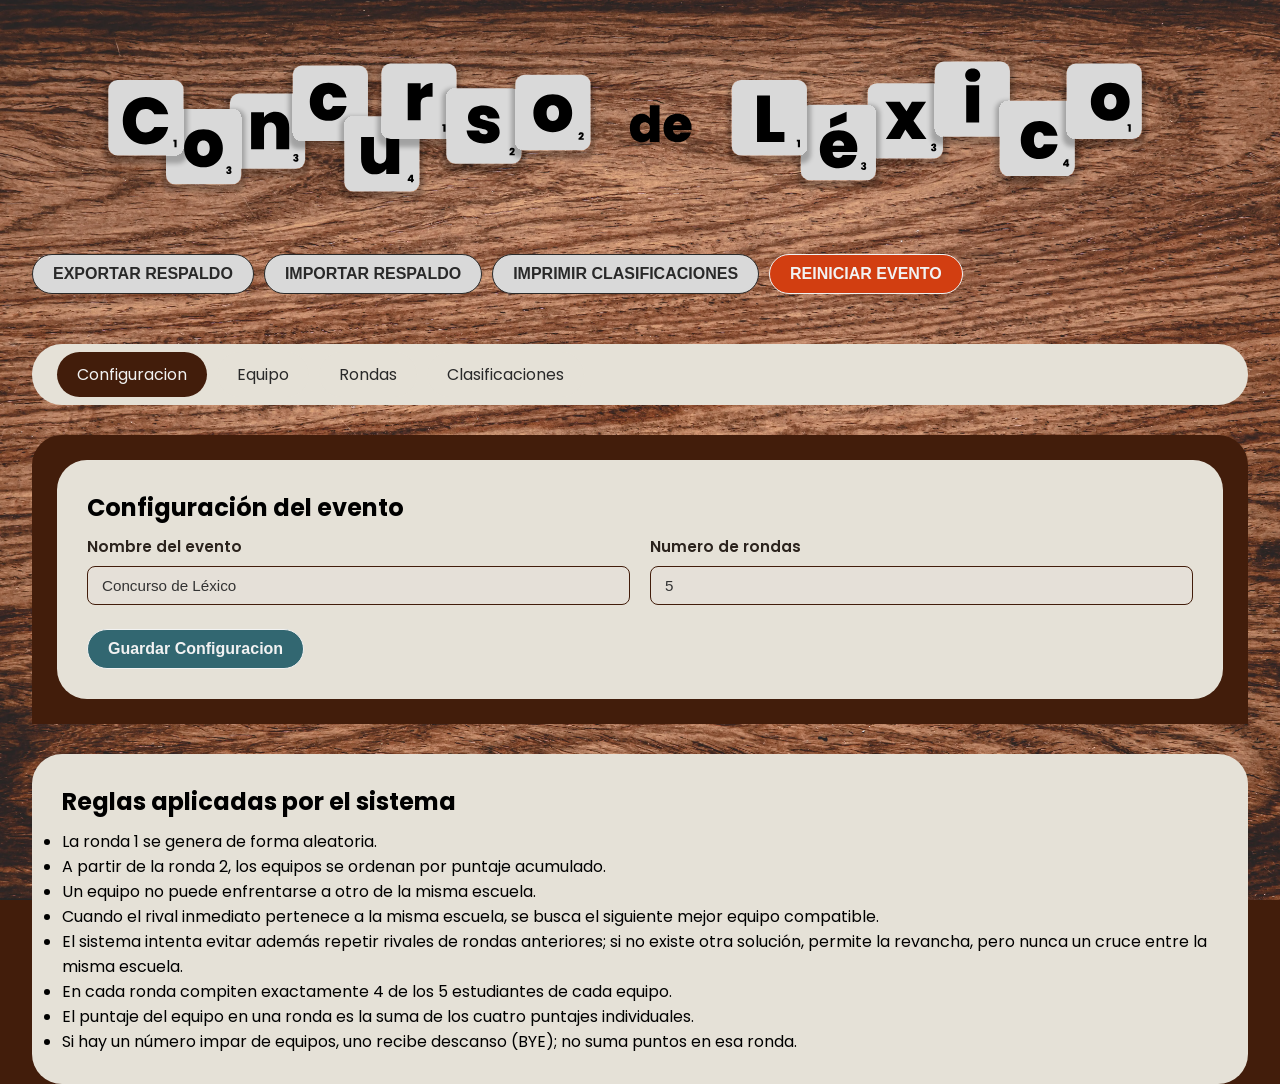
<file: index.html>
<!doctype html>
<html lang="es">
  <head>
    <meta charset="UTF-8" />
    <meta name="viewport" content="width=device-width, initial-scale=1.0" />
    <title>Lexico - Inicio</title>
    <script>
      window.location.href = './configuracion/configuracion.html';
    </script>
  </head>

  <body>
    <noscript>
      <p>Por favor, habilita JavaScript para poder usar esta aplicación.</p>
    </noscript>
  </body>
</html>
</file>
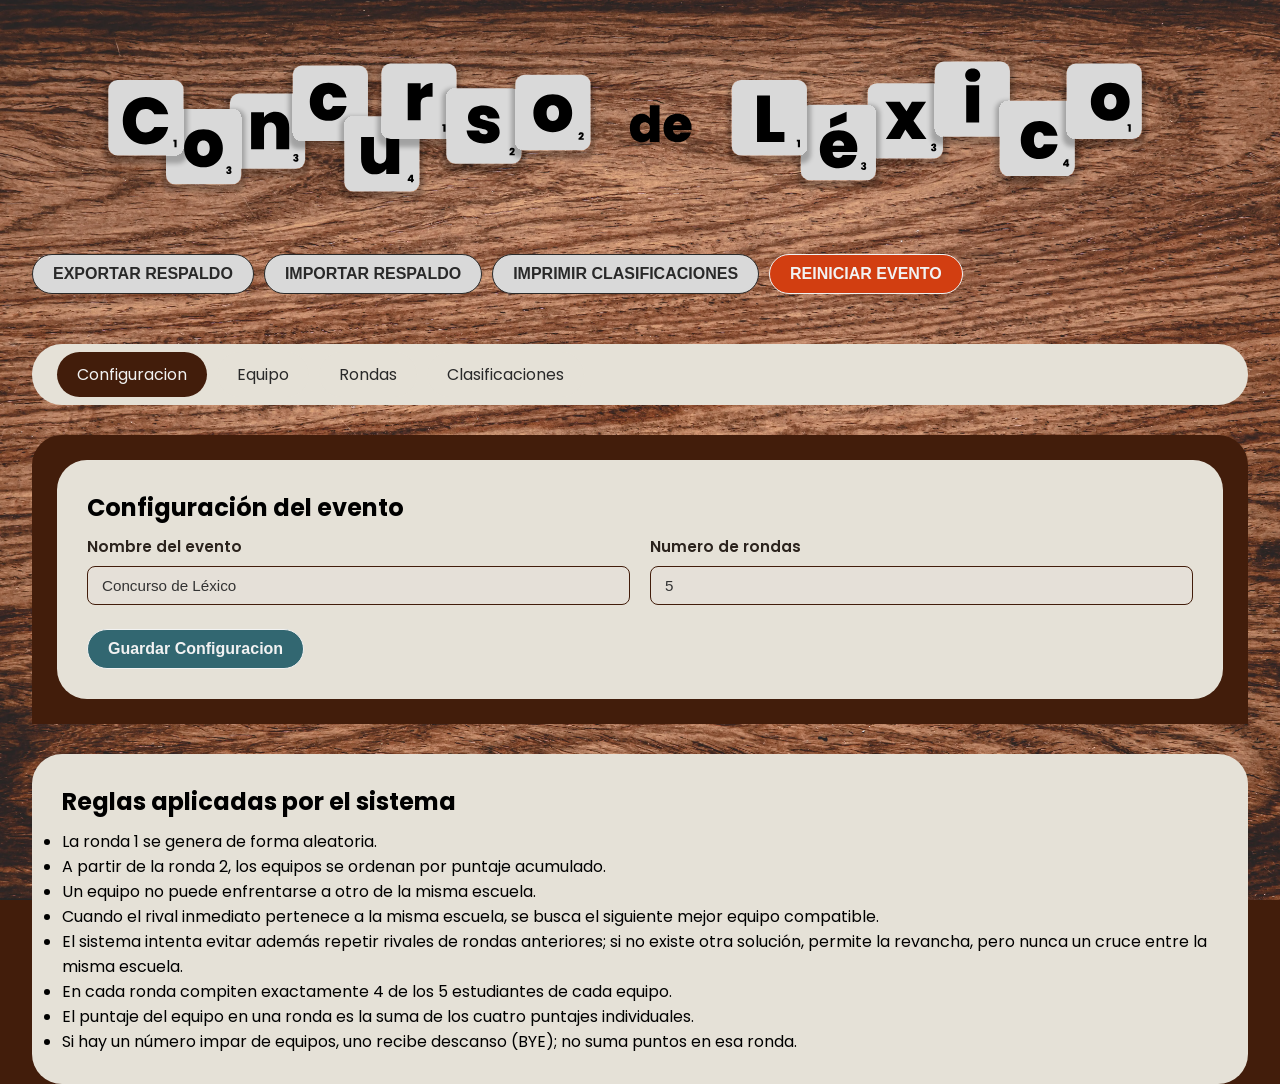
<file: configuracion/configuracion.html>
<!doctype html>
<html lang="es">
  <head>
    <meta charset="UTF-8" />
    <meta name="viewport" content="width=device-width, initial-scale=1.0" />
    <title>Lexico - Configuración</title>
    <link rel="stylesheet" href="../css/style.css" />
    <link rel="stylesheet" href="configuracion.css" />

    <script type="module" src="configuracion.js"></script>
    <script type="module" src="../js/main-buttons.js"></script>
  </head>
  <body>
    <div class="root">
      <div class="title">
        <img src="../imagen/title.svg" alt="" />
      </div>

      <div class="main-buttons">
        <button id="export-button" class="button default-button">
          EXPORTAR RESPALDO
        </button>
        <button id="import-button" class="button default-button">
          IMPORTAR RESPALDO
        </button>
        <button id="print-button" class="button default-button">
          IMPRIMIR CLASIFICACIONES
        </button>
        <button id="reset-button" class="button danger-button">
          REINICIAR EVENTO
        </button>
      </div>

      <div class="content-container">
        <div class="switcher tab-switcher">
          <a class="active" href="#">Configuracion</a>
          <a href="../equipos/equipos.html">Equipo</a>
          <a href="../rondas/rondas.html">Rondas</a>
          <a href="../clasificacion/clasificacion.html">Clasificaciones</a>
        </div>

        <div class="content">
          <div class="card">
            <h2>Configuración del evento</h2>
            <form id="formConfiguration">
              <div class="form-row">
                <div class="input-group">
                  <label for="nameEvent">Nombre del evento</label>
                  <input
                    type="text"
                    id="nameEvent"
                    placeholder="Concurso de Lexico"
                  />
                </div>
                <div class="input-group">
                  <label for="totalRounds">Numero de rondas</label>
                  <input type="number" id="totalRounds" placeholder="5" />
                </div>
              </div>

              <button
                type="submit"
                id="saveConfigButton"
                class="button accent-button"
              >
                Guardar Configuracion
              </button>
            </form>
          </div>
        </div>

        <div class="card">
          <h2>Reglas aplicadas por el sistema</h2>
          <ul>
            <li>La ronda 1 se genera de forma aleatoria.</li>
            <li>
              A partir de la ronda 2, los equipos se ordenan por puntaje
              acumulado.
            </li>
            <li>Un equipo no puede enfrentarse a otro de la misma escuela.</li>
            <li>
              Cuando el rival inmediato pertenece a la misma escuela, se busca
              el siguiente mejor equipo compatible.
            </li>
            <li>
              El sistema intenta evitar además repetir rivales de rondas
              anteriores; si no existe otra solución, permite la revancha, pero
              nunca un cruce entre la misma escuela.
            </li>
            <li>
              En cada ronda compiten exactamente 4 de los 5 estudiantes de cada
              equipo.
            </li>
            <li>
              El puntaje del equipo en una ronda es la suma de los cuatro
              puntajes individuales.
            </li>
            <li>
              Si hay un número impar de equipos, uno recibe descanso (BYE); no
              suma puntos en esa ronda.
            </li>
          </ul>
        </div>
      </div>
    </div>
  </body>
</html>
</file>
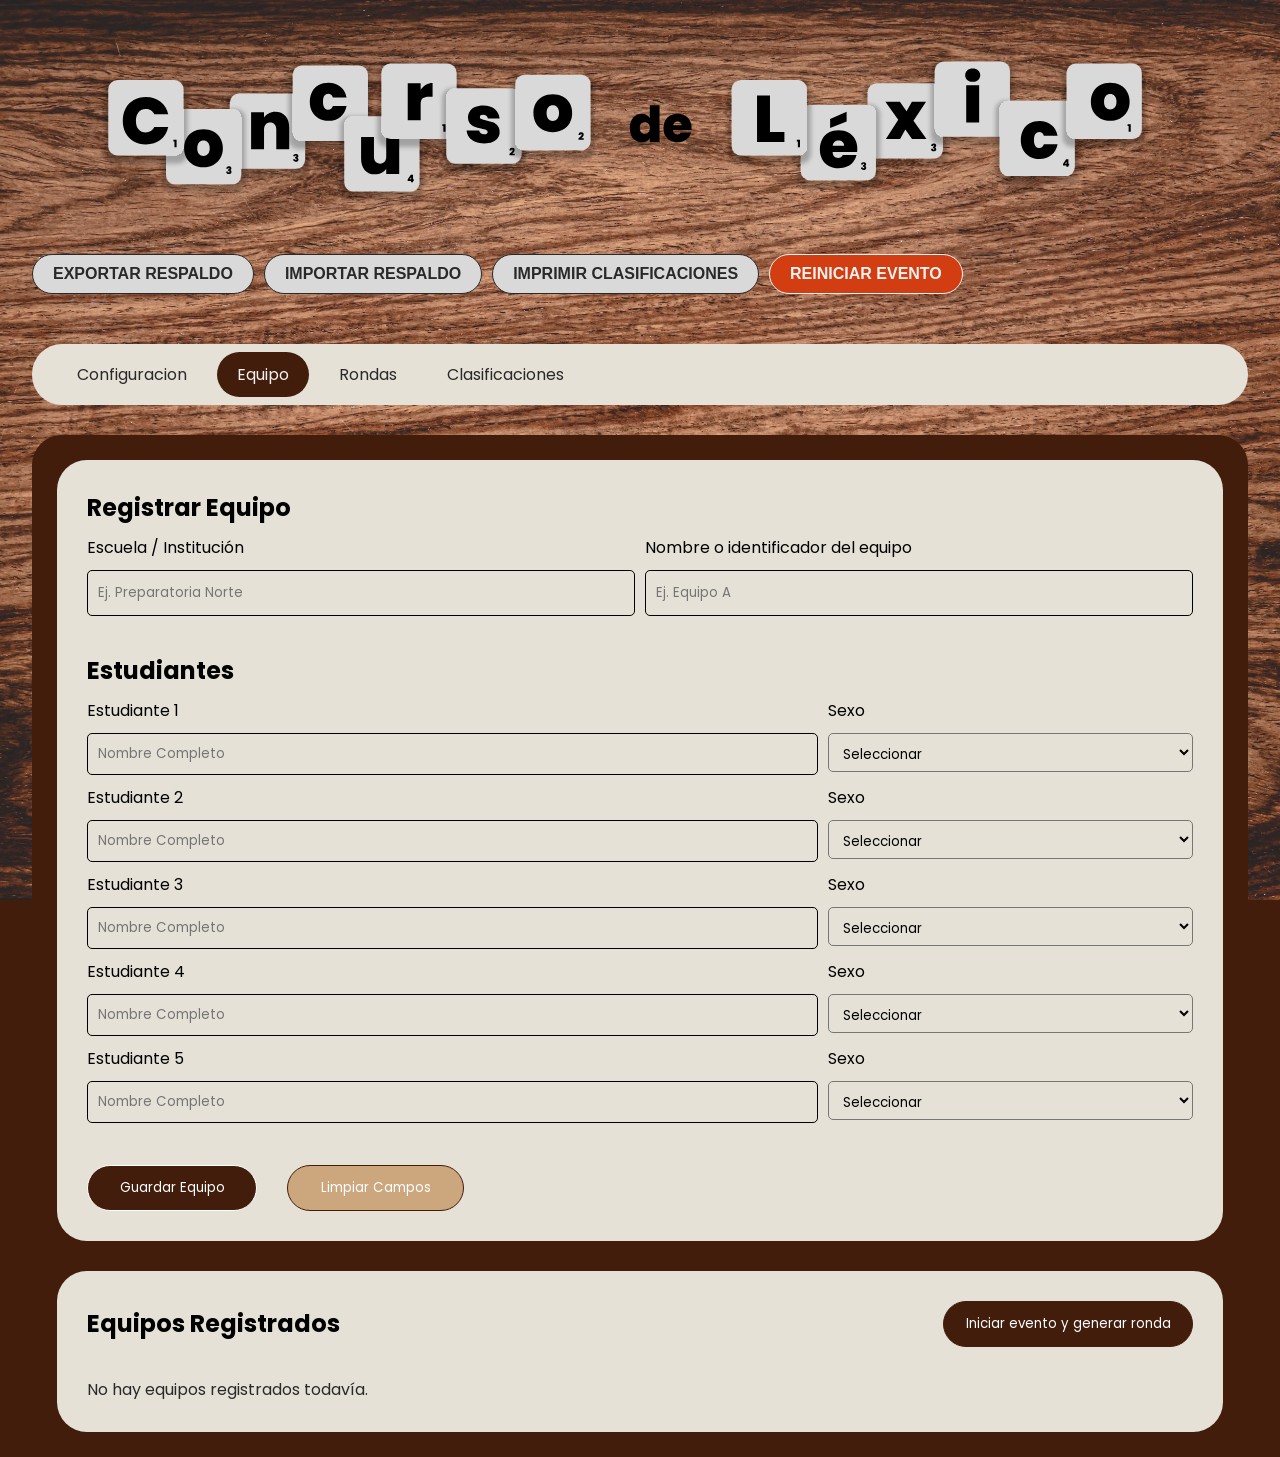
<file: equipos/equipos.html>
<!doctype html>
<html lang="es">
  <head>
    <meta charset="UTF-8" />
    <meta name="viewport" content="width=device-width, initial-scale=1.0" />
    <title>Lexico - Equipos</title>

    <link rel="stylesheet" href="../css/style.css" />
    <link rel="stylesheet" href="equipos.css" />
  </head>

  <body>
    <div class="root">
      <div class="title">
        <img src="../imagen/title.svg" alt="" />
      </div>

      <div class="main-buttons">
        <button id="export-button" class="button default-button">
          EXPORTAR RESPALDO
        </button>

        <button id="import-button" class="button default-button">
          IMPORTAR RESPALDO
        </button>

        <button id="print-button" class="button default-button">
          IMPRIMIR CLASIFICACIONES
        </button>

        <button id="reset-button" class="button danger-button">
          REINICIAR EVENTO
        </button>
      </div>

      <div class="content-container">
        <div class="switcher tab-switcher">
          <a href="../configuracion/configuracion.html">Configuracion</a>
          <a class="active" href="equipos.html">Equipo</a>
          <a href="../rondas/rondas.html">Rondas</a>
          <a href="../clasificacion/clasificacion.html">Clasificaciones</a>
        </div>

        <div class="content">
          <div class="card" id="formularioEquipo">
            <h2>Registrar Equipo</h2>

            <div class="form-row">
              <div class="form-group">
                <label>Escuela / Institución</label>
                <input
                  type="text"
                  id="Escuela"
                  class="input"
                  placeholder="Ej. Preparatoria Norte"
                />
              </div>

              <div class="form-group">
                <label>Nombre o identificador del equipo</label>
                <input
                  type="text"
                  id="Equipo"
                  class="input"
                  placeholder="Ej. Equipo A"
                />
              </div>
            </div>

            <h2>Estudiantes</h2>

            <div class="form-col">
              <div class="form-row-estudiantes">
                <div class="form-group student-group">
                  <label for="">Estudiante 1</label>
                  <input
                    type="text"
                    id="Estudiante1"
                    placeholder="Nombre Completo"
                  />
                </div>

                <div class="form-group">
                  <label for="">Sexo</label>
                  <select id="sexoEstudiante1">
                    <option value="Seleccionar">Seleccionar</option>
                    <option value="Femenino">Femenino</option>
                    <option value="Masculino">Masculino</option>
                  </select>
                </div>
              </div>

              <div class="form-row-estudiantes">
                <div class="form-group student-group">
                  <label for="">Estudiante 2</label>
                  <input
                    type="text"
                    id="Estudiante2"
                    placeholder="Nombre Completo"
                  />
                </div>

                <div class="form-group">
                  <label for="">Sexo</label>
                  <select id="sexoEstudiante2">
                    <option value="Seleccionar">Seleccionar</option>
                    <option value="Femenino">Femenino</option>
                    <option value="Masculino">Masculino</option>
                  </select>
                </div>
              </div>

              <div class="form-row-estudiantes">
                <div class="form-group student-group">
                  <label for="">Estudiante 3</label>
                  <input
                    type="text"
                    id="Estudiante3"
                    placeholder="Nombre Completo"
                  />
                </div>

                <div class="form-group">
                  <label for="">Sexo</label>
                  <select id="sexoEstudiante3">
                    <option value="Seleccionar">Seleccionar</option>
                    <option value="Femenino">Femenino</option>
                    <option value="Masculino">Masculino</option>
                  </select>
                </div>
              </div>

              <div class="form-row-estudiantes">
                <div class="form-group student-group">
                  <label for="">Estudiante 4</label>
                  <input
                    type="text"
                    id="Estudiante4"
                    placeholder="Nombre Completo"
                  />
                </div>

                <div class="form-group">
                  <label for="">Sexo</label>
                  <select id="sexoEstudiante4">
                    <option value="Seleccionar">Seleccionar</option>
                    <option value="Femenino">Femenino</option>
                    <option value="Masculino">Masculino</option>
                  </select>
                </div>
              </div>

              <div class="form-row-estudiantes">
                <div class="form-group student-group">
                  <label for="">Estudiante 5</label>
                  <input
                    type="text"
                    id="Estudiante5"
                    placeholder="Nombre Completo"
                  />
                </div>

                <div class="form-group">
                  <label for="">Sexo</label>
                  <select id="sexoEstudiante5">
                    <option value="Seleccionar">Seleccionar</option>
                    <option value="Femenino">Femenino</option>
                    <option value="Masculino">Masculino</option>
                  </select>
                </div>
              </div>
            </div>

            <div class="form-buttons">
              <button id="guardarEquipo">Guardar Equipo</button>
              <button id="limpiarCampos">Limpiar Campos</button>
            </div>
          </div>

          <div class="card">
            <div id="row">
              <h2>Equipos Registrados</h2>
              <button id="iniciarEvento">Iniciar evento y generar ronda</button>
            </div>

            <div id="equiposRegistrados"></div>
          </div>
        </div>
      </div>
    </div>

    <script type="module" src="./equipos.js"></script>
    <script type="module" src="../js/main-buttons.js"></script>
  </body>
</html>
</file>
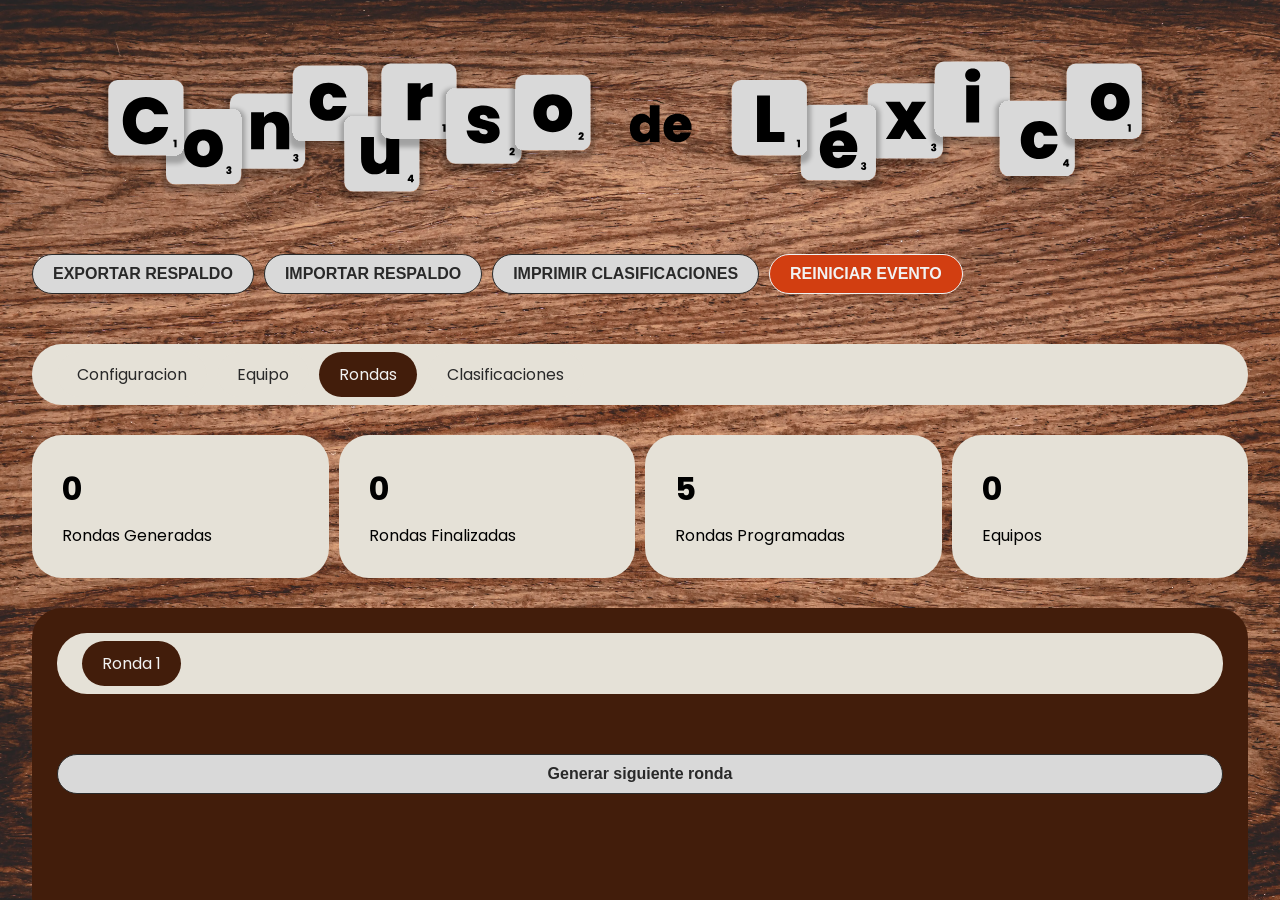
<file: rondas/rondas.html>
<!doctype html>
<html lang="es">
  <head>
    <meta charset="UTF-8" />
    <meta name="viewport" content="width=device-width, initial-scale=1.0" />
    <title>Lexico - Rondas</title>

    <link rel="stylesheet" href="../css/style.css" />
    <link rel="stylesheet" href="rondas.css" />
  </head>

  <body>
    <div class="root">
      <div class="title">
        <img src="../imagen/Title.svg" alt="" />
      </div>

      <div class="main-buttons">
        <button class="button default-button" id="export-button">
          EXPORTAR RESPALDO
        </button>
        <button class="button default-button" id="import-button">
          IMPORTAR RESPALDO
        </button>
        <button class="button default-button" id="print-button">
          IMPRIMIR CLASIFICACIONES
        </button>
        <button class="button danger-button" id="reset-button">
          REINICIAR EVENTO
        </button>
      </div>

      <div class="content-container">
        <div class="switcher tab-switcher">
          <a href="../configuracion/configuracion.html">Configuracion</a>
          <a href="../equipos/equipos.html">Equipo</a>
          <a class="active" href="../rondas/rondas.html">Rondas</a>
          <a href="../clasificacion/clasificacion.html">Clasificaciones</a>
        </div>

        <div
          class="content-points"
          style="
            display: grid;
            grid-template-columns: repeat(4, 1fr);
            gap: 10px;
            width: 100%;
          "
        >
          <div class="card">
            <span class="text-xl text-bold" id="numRondasGeneradas">0</span>
            <span class="text-base">Rondas Generadas</span>
          </div>
          <div class="card">
            <span class="text-xl text-bold" id="numRondasFinalizadas">0</span>
            <span class="text-base">Rondas Finalizadas</span>
          </div>
          <div class="card">
            <span class="text-xl text-bold" id="numRondasProgramadas">0</span>
            <span class="text-base">Rondas Programadas</span>
          </div>
          <div class="card">
            <span class="text-xl text-bold" id="numTotalEquipos">0</span>
            <span class="text-base">Equipos</span>
          </div>
        </div>

        <div class="content">
          <div class="switcher content-switcher" id="tabsRondas">
            <!-- Ronda 1, 2, 3... se generan solas con JS -->
          </div>

          <div id="listaEnfrentamientos">
            <!-- las tarjetas VS se generan solas con JS -->
          </div>

          <button class="button accent-button" id="btnSiguienteRonda">
            Generar Siguiente Ronda
          </button>
        </div>
      </div>
    </div>

    <script type="module" src="../js/main-buttons.js"></script>
    <script type="module" src="rondas.js"></script>
  </body>
</html>
</file>
<file: css/style.css>
@import url('https://fonts.googleapis.com/css2?family=Poppins:ital,wght@0,100;0,200;0,300;0,400;0,500;0,600;0,700;0,800;0,900;1,100;1,200;1,300;1,400;1,500;1,600;1,700;1,800;1,900&display=swap');

* {
  margin: 0;
  padding: 0;
  box-sizing: border-box;
}

body {
  font-family: 'Poppins', Arial, sans-serif;
  font-size: var(--base-font-size);
  background-image: url('../imagen/wood.webp');
  background-size: cover;
  background-position: center;
  background-repeat: no-repeat;
  background-attachment: fixed;

  background-color: var(--primary-color);

  overflow-x: hidden;
}

:root {
  /* Colors */
  --primary-color: #421d0b;
  --secondary-color: #e5e1d7;
  --foreground-color: #d9d9d9;
  --accent-color: #326771;
  --danger-color: #d23e11;
  --white-color: #f2f2f2;
  --black-color: #292929;

  /* Border Radius */
  --border-radius: 1.875rem;
  --button-border-radius: 6.25rem;
  --input-border-radius: 0.3125rem;
  --lexico-card-border-radius: 0.3125rem;
  --chip-border-radius: 0.625rem;
  --podium-border-radius: 0.625rem;

  /* Gaps */
  --content-gap: 1.875rem;
  --switcher-gap: 0.625rem;
  --card-gap: 0.625rem;
  --form-gap: 0.625rem;
  --podium-gap: 0.625rem;
  --positions-gap: 0.3125rem;
  --round-detail-gap: 0.625rem;

  /* Padding */
  --card-padding: 1.875rem;
  --content-padding: 1.5625rem;
  --switcher-padding-x: var(--content-padding);
  --switcher-padding-y: 0.5rem;
  --buttonX-padding: 1.25rem;
  --buttonY-padding: 0.625rem;
  --input-padding: 0.3125rem;
  --podium-padding: 0.3125rem;
  --position-card-padding: 0.625rem;
  --chip-padding: 0.625rem;

  /* Font Sizes */
  --xs-font-size: 0.75rem;
  --base-font-size: 1rem;
  --lg-font-size: 1.5rem;
  --xl-font-size: 2rem;
  --card-title-font-size: 1.875rem;
  --podium-number-font-size: 6rem;
}

/* Base styles */
p {
  color: var(--black-color);
  font-size: var(--base-font-size);
}

/* Utilities */
.text-xs {
  font-size: var(--xs-font-size);
}

.text-base {
  font-size: var(--base-font-size);
}

.text-lg {
  font-size: var(--lg-font-size);
}

.text-xl {
  font-size: var(--xl-font-size);
}

.text-bold {
  font-weight: bold;
}

.text-center {
  text-align: center;
}

/* Components */
.root {
  display: flex;
  flex-direction: column;
  gap: 50px;

  min-height: 100vh;
  height: 100%;

  padding: 3rem 2rem 0rem 2rem;
}

.title {
  display: flex;
  justify-content: center;
  align-items: center;
}

.title > img {
  width: 100%;
  height: 100%;
  object-fit: cover;
}

.button {
  --background-color: var(--foreground-color);
  --text-color: var(--black-color);
  --border-color: var(--black-color);

  font-size: var(--base-font-size);
  font-weight: bold;
  color: var(--text-color);
  padding: var(--buttonY-padding) var(--buttonX-padding);
  border-radius: var(--button-border-radius);
  border: 1px solid var(--border-color);
  background-color: var(--background-color);
}

.button:hover {
  filter: brightness(0.9);
  cursor: pointer;
}

.default-button {
  --background-color: var(--foreground-color);
  --text-color: var(--black-color);
  --border-color: var(--black-color);
}

.accent-button {
  --background-color: var(--accent-color);
  --text-color: var(--white-color);
  --border-color: var(--white-color);
}

.danger-button {
  --background-color: var(--danger-color);
  --text-color: var(--white-color);
  --border-color: var(--white-color);
}

.main-buttons {
  display: flex;
  gap: var(--switcher-gap);

  overflow-x: auto;
}

.switcher {
  --background-color: var(--secondary-color);
  --active-background-color: var(--primary-color);
  --text-color: var(--black-color);
  --active-text-color: var(--white-color);

  display: flex;
  gap: var(--switcher-gap);
  padding: var(--switcher-padding-y) var(--switcher-padding-x);
  background-color: var(--background-color);
  border-radius: var(--border-radius);

  overflow-x: auto;
}

.tab-switcher {
  --background-color: var(--secondary-color);
  --active-background-color: var(--primary-color);
  --text-color: var(--black-color);
  --active-text-color: var(--white-color);
}

.content-switcher {
  --background-color: var(--secondary-color);
  --active-background-color: var(--primary-color);
  --text-color: var(--black-color);
  --active-text-color: var(--white-color);
}

.switcher > button,
.switcher > a {
  border-radius: var(--border-radius);
  color: var(--text-color);
  background-color: var(--background-color);

  font-size: inherit;
  font-weight: inherit;
  font-family: inherit;
  line-height: inherit;

  border: 0;

  padding: var(--buttonY-padding) var(--buttonX-padding);

  text-decoration: none;
}

.switcher > button:hover,
.switcher > a:hover {
  background-color: color-mix(
    in srgb,
    var(--background-color) 30%,
    var(--active-background-color) 70%
  );
  color: var(--active-text-color);
  cursor: pointer;
}

.switcher > button.active,
.switcher > a.active {
  background-color: var(--active-background-color);
  color: var(--active-text-color);
}

.content-container {
  display: flex;
  flex-direction: column;
  flex: 1;
  gap: var(--content-gap);
}

.content {
  display: flex;
  flex-direction: column;
  gap: var(--content-gap);
  padding: var(--content-padding);
  flex: 1;

  border-radius: var(--border-radius) var(--border-radius) 0 0;

  background-color: var(--primary-color);
}

.card {
  display: flex;
  flex-direction: column;
  gap: var(--card-gap);
  padding: var(--card-padding);

  border-radius: var(--border-radius);

  background-color: var(--secondary-color);
}

/* Ocultar modal */
.hidden {
  display: none !important;
}

/* Tarjeta del Modal */
.modal-card {
  background-color: #f3efe6;
  border: 15px solid #421d0b;
  border-radius: 16px;
  padding: 24px;
  width: 90%;
  max-width: 420px;
  box-shadow: 0 8px 20px rgba(0, 0, 0, 0.35);
  text-align: center;
}

.modal-card h3 {
  margin-top: 0;
  color: #2b231d;
  font-size: 1.25rem;
}

.modal-card p {
  color: #4a3b32;
  font-size: 0.95rem;
  margin: 16px 0 24px 0;
  white-space: pre-line;
}

/* Botones del modal */
.modal-actions {
  display: flex;
  justify-content: flex-end;
  gap: 12px;
}

.modal-overlay {
  position: fixed;
  top: 0;
  left: 0;
  width: 100%;
  height: 100%;

  display: flex;
  justify-content: center;
  align-items: center;

  background-color: rgba(0, 0, 0, 0.5);

  z-index: 9999;
}
</file>
<file: configuracion/configuracion.css>
/* Fila que coloca los inputs lado a lado */
.form-row {
  display: flex;
  gap: 20px;
  margin-bottom: 24px;
}

/* Contenedor individual de label + input */
.input-group {
  flex: 1;
  display: flex;
  flex-direction: column;
}

/* Estilos de las etiquetas */
.input-group label {
  font-size: 0.95rem;
  font-weight: 600;
  color: #2b231d;
  margin-bottom: 8px;
}

/* Estilos de las cajas de texto */
.input-group input {
  width: 100%;
  padding: 10px 14px;
  font-size: 0.95rem;
  border: 1px solid #421d0b;
  border-radius: 8px;
  background-color: #e5e0d8; /* Tono similar a la tarjeta */
  color: #333;
  outline: none;
  box-sizing: border-box;
}

.input-group input:focus {
  border-color: #1a100a;
  box-shadow: 0 0 0 2px rgba(74, 59, 50, 0.2);
}

/* Fondo oscuro semitransparente */
.modal-overlay {
  position: fixed;
  top: 0;
  left: 0;
  width: 100vw;
  height: 100vh;
  background-color: rgba(0, 0, 0, 0.5);
  display: flex;
  align-items: center;
  justify-content: center;
  z-index: 1000;
}
</file>
<file: equipos/equipos.css>
label {
  font-family: var(--base-font-size);
}
.input {
  padding: 10px;
  border-radius: var(--input-border-radius);
  height: 46px;
  background-color: var(--secondary-color);
  font-family: var(--base-font-size);
  border: 1px solid black;
}
.form-row {
  display: flex;
  gap: var(--form-gap);
  height: 108px;
}
.form-row-estudiantes {
  display: flex;
  gap: var(--form-gap);
}

.form-col {
  display: flex;
  flex-direction: column;
  gap: var(--form-gap);
  flex: 1;
}

.form-group {
  display: flex;
  flex-direction: column;
  gap: var(--form-gap);
  flex: 1;
}

.form-group label {
  display: block;
}

.student-group {
  flex: 2;
}

#Estudiante1,
#Estudiante2,
#Estudiante3,
#Estudiante4,
#Estudiante5 {
  width: 100%;
  border-radius: var(--input-border-radius);
  border: 1px solid black;
  background-color: var(--secondary-color);
  padding: 10px;
  font-family: var(--base-font-size);
}

.form-row-estudiantes select {
  width: 100%;
}

select {
  height: 39px;
  width: 348px;
  border-radius: var(--input-border-radius);
  background-color: var(--secondary-color);
  padding: 10px;
  font-family: var(--base-font-size);
}
#guardarEquipo {
  width: 170px;
  height: 46px;
  padding: 10px;
  border-radius: var(--button-border-radius);
  background-color: #421d0b;
  color: white;
  border-color: #421d0b;
  border: 1px solid;
  font-family: var(--base-font-size);
}

#limpiarCampos {
  width: 177px;
  height: 46px;
  padding: 10px;
  border-radius: var(--button-border-radius);
  background-color: #cca67c;
  color: white;
  border: 1px solid;
  border-color: #421d0b;
  font-family: var(--base-font-size);
}
.form-buttons {
  display: flex;
  gap: 30px;
  margin-top: 2em;
}
#iniciarEvento {
  height: 46px;
  border-radius: var(--button-border-radius);
  color: white;
  background-color: #421d0b;
  width: 250px;
  border: 1px solid;
  border-color: #421d0b;
  font-family: var(--base-font-size);
}
#row {
  display: flex;
  justify-content: space-between;
  align-items: center;
  flex-wrap: wrap; 
  gap: 1rem;
}

/* TARJETAS DE EQUIPOS */

#equiposRegistrados {
  display: flex;
  flex-direction: column;
  gap: 20px;
  margin-top: 20px;
}

.tarjeta-equipo {
  background-color: white;
  border: 1px solid #ddd;
  border-radius: var(--border-radius);
  padding: 20px;
  box-shadow: 0 2px 6px rgba(0, 0, 0, 0.08);
}

.equipo-header {
  display: flex;
  justify-content: space-between;
  align-items: center;
  margin-bottom: 20px;
}

.equipo-header h3 {
  margin: 0 0 5px 0;
  font-size: 20px;
}

.equipo-header p {
  margin: 0;
  color: #666;
}

.equipo-header span {
  font-size: 14px;
  color: #777;
}

.tabla-estudiantes {
  width: 100%;
  border-collapse: collapse;
  margin-bottom: 20px;
}

.tabla-estudiantes th {
  text-align: left;
  padding: 10px;
  border-bottom: 1px solid #ddd;
}

.tabla-estudiantes td {
  padding: 10px;
  border-bottom: 1px solid #e5e5e5;
}

.tabla-estudiantes th:first-child,
.tabla-estudiantes td:first-child {
  width: 50px;
  text-align: center;
}

.tabla-estudiantes th:last-child,
.tabla-estudiantes td:last-child {
  width: 150px;
}

.acciones-equipo {
  display: flex;
  justify-content: flex-end;
  gap: 10px;
}

.acciones-equipo button {
  padding: 8px 16px;
  border: var(--border-color);
  border-radius: var(--button-border-radius);
  font-size: 14px;
  font-family: var(--base-font-size);
}

.editar-equipo {
  background-color: var(--secondary-color);
}

.editar-equipo:hover {
  background-color: #421d0b;
  color: white;
}

.eliminar-equipo {
  background-color: #cca67c;
}

.eliminar-equipo:hover {
  background-color: #421d0b;
  color: white;
}

.modal-overlay {
  position: fixed;
  top: 0;
  left: 0;
  width: 100%;
  height: 100%;

  display: flex;
  justify-content: center;
  align-items: center;

  background-color: rgba(0, 0, 0, 0.5);

  z-index: 9999;
}
</file>
<file: rondas/rondas.css>
#listaEnfrentamientos {
  display: flex;
  flex-direction: column;
  gap: var(--content-gap);
}

label {
  font-family: var(--base-font-size);
}

.input-puntaje {
  padding: 0.825rem;
  border-radius: var(--input-border-radius);
  width: 30%;
  background-color: var(--secondary-color);
  font-family: var(--base-font-size);
  border: 1px solid black;
}

.check-participa {
  width: 1.5rem;
  height: 1.5rem;

  accent-color: var(--accent-color);
}
</file>
